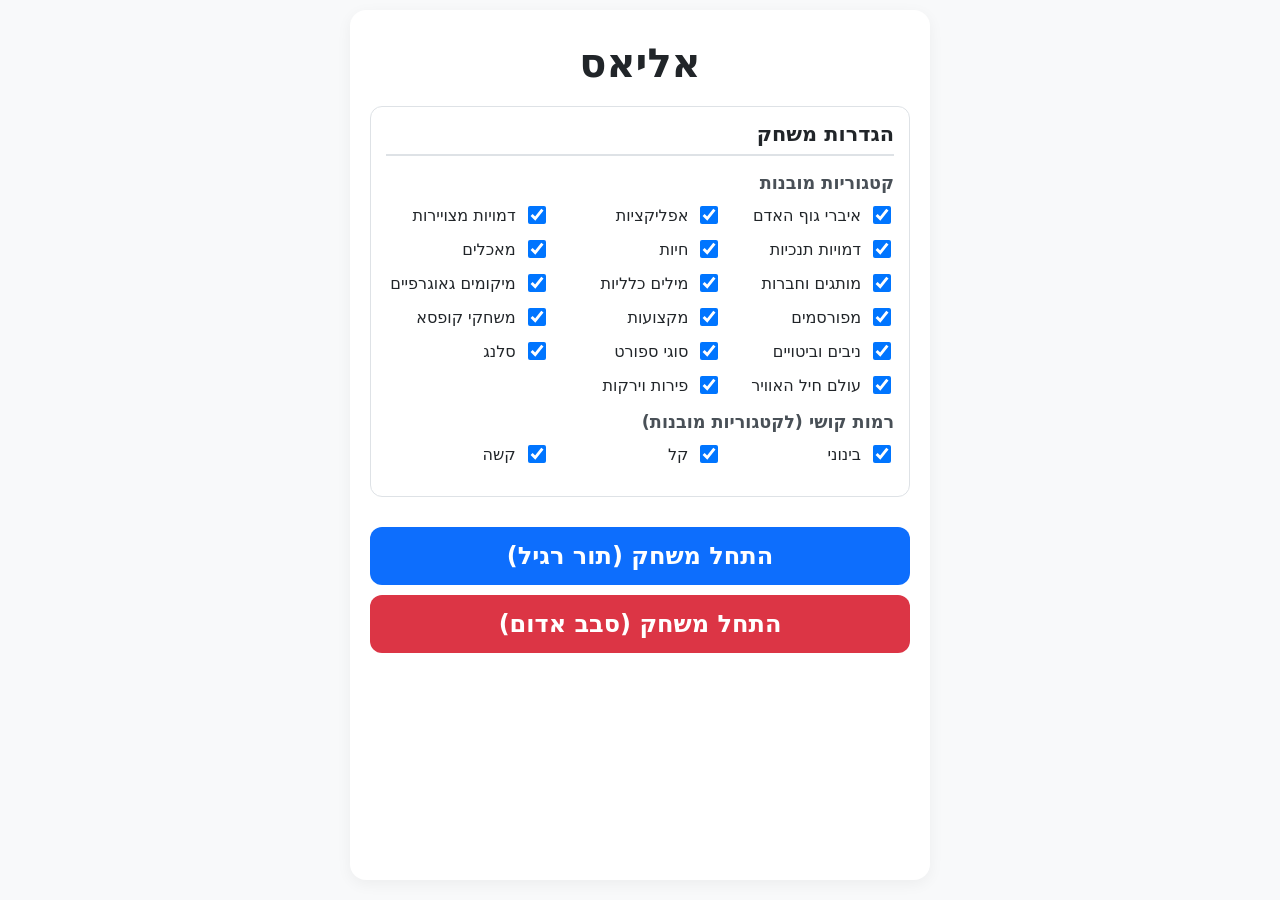
<file: index.html>
<!DOCTYPE html>
<html lang="he" dir="rtl">
<head>
    <meta charset="UTF-8">
    <meta name="viewport" content="width=device-width, initial-scale=1.0, maximum-scale=1.0, user-scalable=no">
    <title>בניאס</title>
    <style>
        :root {
            --bg-color: #f8f9fa;
            --text-color: #212529;
            --primary: #0d6efd;
            --success: #198754;
            --danger: #dc3545;
            --warning: #ffc107;
            --secondary: #6c757d;
        }

        * { box-sizing: border-box; font-family: system-ui, sans-serif; touch-action: manipulation; }
        
        body { 
            margin: 0; 
            padding: 0; 
            background-color: var(--bg-color); 
            color: var(--text-color); 
            overflow-x: hidden; 
        }

        #app { 
            max-width: 600px; 
            margin: 0 auto; 
            min-height: 100vh; 
            display: flex; 
            flex-direction: column; 
            padding: 10px;
        }

        .screen { 
            display: none; 
            flex-direction: column; 
            flex-grow: 1; 
            padding: 20px; 
            background: white;
            border-radius: 16px;
            box-shadow: 0 4px 15px rgba(0,0,0,0.05);
            margin-bottom: 10px;
        }
        .screen.active { display: flex; }

        /* Typography */
        h1 { font-size: 2.5rem; text-align: center; margin-top: 10px; margin-bottom: 20px; }
        h2 { font-size: 1.3rem; border-bottom: 2px solid #dee2e6; padding-bottom: 8px; margin-top: 0; }
        
        /* Settings / Menu */
        .settings-card { background: rgba(255,255,255,0.8); border-radius: 12px; padding: 15px; border: 1px solid #dee2e6; margin-bottom: 20px; }
        .settings-group { margin-bottom: 15px; }
        .settings-group h3 { font-size: 1.1rem; margin: 0 0 10px 0; color: #495057; }
        .checkbox-grid { display: grid; grid-template-columns: repeat(auto-fill, minmax(120px, 1fr)); gap: 10px; }
        .checkbox-label { display: flex; align-items: center; gap: 8px; font-size: 1rem; cursor: pointer; }
        .checkbox-label input { width: 18px; height: 18px; cursor: pointer; }

        /* Game Screen */
        .header { display: flex; justify-content: space-between; align-items: center; margin-bottom: 20px; }
        #timer { font-size: 3rem; font-weight: bold; font-variant-numeric: tabular-nums; }
        
        .word-container { flex-grow: 1; display: flex; flex-direction: column; align-items: center; justify-content: center; text-align: center; min-height: 200px; }
        #current-word { font-size: 3.5rem; margin: 0; word-break: break-word; line-height: 1.2; font-weight: 800; transition: color 0.3s; }
        #word-difficulty { font-size: 1.2rem; margin-top: 10px; font-weight: bold; }

        /* Controls */
        .controls { display: flex; gap: 15px; justify-content: center; padding-bottom: 10px; flex-wrap: wrap; }
        .btn { border: none; border-radius: 12px; padding: 15px; font-size: 1.5rem; cursor: pointer; font-weight: bold; flex: 1; min-width: 120px; color: white; transition: opacity 0.2s; }
        .btn:active { opacity: 0.8; }
        .btn.small { padding: 8px 15px; font-size: 1.1rem; min-width: auto; flex: none; background-color: var(--secondary); border-radius: 8px; }
        .btn.full { width: 100%; flex: none; margin-top: 10px; }

        .btn-primary { background-color: var(--primary); }
        .btn-success { background-color: var(--success); }
        .btn-danger { background-color: var(--danger); }
        .btn-warning { background-color: var(--warning); color: black; }
        .btn-secondary { background-color: var(--secondary); }

        /* Score Screen */
        .score-row { display: flex; justify-content: space-between; font-size: 1.3rem; margin-bottom: 10px; padding: 10px; background: rgba(255,255,255,0.8); border: 1px solid #dee2e6; border-radius: 8px; }
        .score-total { font-weight: bold; font-size: 1.6rem; border-top: 2px solid var(--text-color); margin-top: 15px; padding-top: 15px; }
        .score-stolen { color: var(--danger); font-weight: bold; margin-top: 15px; }

        .word-tag { padding: 5px 12px; border-radius: 15px; font-size: 1rem; font-weight: bold; color: white; display: inline-block; margin-bottom: 5px; }
        .tag-correct { background-color: var(--success); }
        .tag-skipped { background-color: var(--secondary); }
        .tag-stolen { background-color: var(--danger); }
        .tag-free-skip { background-color: var(--secondary); }

        .number-ltr { direction: ltr; unicode-bidi: isolate; display: inline-block; }

        .hidden { display: none !important; }
    </style>
</head>
<body>
    <div id="app">
        <!-- MENU SCREEN -->
        <div id="menu-screen" class="screen active">
            <h1>אליאס</h1>
            
            <div class="settings-card">
                <h2>הגדרות משחק</h2>
                
                <div class="settings-group">
                    <h3>קטגוריות מובנות</h3>
                    <div id="categories-container" class="checkbox-grid"></div>
                </div>

                <div class="settings-group">
                    <h3>רמות קושי (לקטגוריות מובנות)</h3>
                    <div id="difficulties-container" class="checkbox-grid"></div>
                </div>
            </div>

            <button id="btn-start" class="btn btn-primary full">התחל משחק (תור רגיל)</button>
            <button id="btn-start-red-menu" class="btn btn-danger full" style="margin-top: 10px;">התחל משחק (סבב אדום)</button>
        </div>

        <!-- GAME SCREEN -->
        <div id="game-screen" class="screen">
            <div class="header">
                <div id="timer">01:00</div>
                <button id="btn-pause" class="btn small">השהה</button>
            </div>
            
            <div id="red-round-counter" class="hidden" style="font-size: 1.5rem; font-weight: bold; text-align: center; color: var(--danger); margin-bottom: 10px;">כרטיס 0 מתוך 5</div>
            
            <div class="word-container">
                <div id="current-word">טוען...</div>
            </div>
            
            <div id="game-controls" class="controls">
                <button id="btn-correct" class="btn btn-success">הבא</button>
                <button id="btn-enemy-correct" class="btn btn-warning hidden">קבוצה יריבה</button>
                <button id="btn-skip" class="btn btn-danger">דלג</button>
                <button id="btn-stolen" class="btn btn-danger full hidden">נחטף! (+1 ליריב)</button>
                <button id="btn-finish" class="btn btn-success full hidden">סיים</button>
            </div>
        </div>

        <!-- SCORE SCREEN -->
        <div id="score-screen" class="screen">
            <h1>תוצאות תור</h1>
            
            <div class="score-row">
                <span>מילים שנוחשו (<span class="number-ltr">+1</span>):</span>
                <span id="score-correct" class="number-ltr">0</span>
            </div>
            <div class="score-row">
                <span>מילים שדולגו (<span class="number-ltr">-1</span>):</span>
                <span id="score-skipped" class="number-ltr">0</span>
            </div>
            <div class="score-row score-total">
                <span>סך הכל לתור:</span>
                <span id="score-total" class="number-ltr">0</span>
            </div>
            
            <div class="score-row score-stolen hidden" id="stolen-container">
                <span>נקודות ליריב (נחטף):</span>
                <span id="score-stolen" class="number-ltr">+0</span>
            </div>

            <div class="settings-card" style="margin-top: 15px; padding: 15px;">
                <h3 style="margin-top: 0; margin-bottom: 10px; font-size: 1.1rem; color: #495057;">מילים ששוחקו בתור זה:</h3>
                <div id="round-words-list" style="display: flex; flex-wrap: wrap; gap: 8px;"></div>
            </div>

            <div class="controls" style="margin-top: 20px;">
                <button id="btn-next-turn" class="btn btn-primary full">התחל תור רגיל</button>
                <button id="btn-start-red-score" class="btn btn-danger full">התחל סבב אדום</button>
                <button id="btn-end-game" class="btn btn-secondary full">סיים משחק (חזור לתפריט)</button>
            </div>
        </div>
    </div>

    <script>
        // Data Structures
        let rawData = {};
        
        let sessionWordsPool = []; // Global pool for the session to prevent repeats
        let currentWord = null;
        let score = { correct: 0, skipped: 0, stolen: 0 };
        let roundHistory = []; // Tracks words played in the current turn
        
        let timerInterval;
        let timeLeft = 60;
        let isPaused = false;
        let isTimeUp = false;
        let wakeLock = null;
        
        let isRedRound = false;
        let redCardsPlayed = 0;
        const RED_ROUND_MAX = 5;

        // Sound Effects
        const timeUpSound = new Audio('timeup.mp3');

        // DOM Elements
        const screens = {
            menu: document.getElementById('menu-screen'),
            game: document.getElementById('game-screen'),
            score: document.getElementById('score-screen')
        };
        const wordDisplay = document.getElementById('current-word');
        const timerDisplay = document.getElementById('timer');
        const redRoundCounter = document.getElementById('red-round-counter');
        const btnPause = document.getElementById('btn-pause');
        const btnCorrect = document.getElementById('btn-correct');
        const btnEnemyCorrect = document.getElementById('btn-enemy-correct');
        const btnSkip = document.getElementById('btn-skip');
        const btnStolen = document.getElementById('btn-stolen');
        const btnFinish = document.getElementById('btn-finish');
        const btnNextTurn = document.getElementById('btn-next-turn');
        const btnStartRedScore = document.getElementById('btn-start-red-score');

        async function requestWakeLock() {
            try {
                if ('wakeLock' in navigator) {
                    wakeLock = await navigator.wakeLock.request('screen');
                }
            } catch (err) {
                console.log(`Wake Lock error: ${err.message}`);
            }
        }

        function releaseWakeLock() {
            if (wakeLock !== null) {
                wakeLock.release().then(() => {
                    wakeLock = null;
                });
            }
        }

        document.addEventListener('visibilitychange', () => {
            if (wakeLock !== null && document.visibilityState === 'visible' && !isPaused && !isTimeUp) {
                requestWakeLock();
            }
        });

        async function loadData() {
            try {
                const response = await fetch('words.json');
                if (!response.ok) throw new Error("File not found");
                rawData = await response.json();
            } catch (error) {
                console.warn("Could not load words.json, using fallback data.");
                rawData = {
                    "חיות (דוגמה)": {
                        "קל": ["כלב", "חתול", "אריה"],
                        "בינוני": ["קרנף", "ינשוף", "תמנון"],
                        "קשה": ["קפיברה", "שנבוב", "פנגולין"]
                    }
                };
            }
            initSettings();
        }

        function initSettings() {
            const categories = Object.keys(rawData);
            const difficulties = new Set();
            
            categories.forEach(cat => {
                Object.keys(rawData[cat]).forEach(diff => difficulties.add(diff));
            });

            const catContainer = document.getElementById('categories-container');
            catContainer.innerHTML = '';
            categories.forEach(cat => {
                catContainer.innerHTML += `
                    <label class="checkbox-label">
                        <input type="checkbox" value="${cat}" class="cat-checkbox" checked>
                        ${cat}
                    </label>
                `;
            });

            const diffContainer = document.getElementById('difficulties-container');
            diffContainer.innerHTML = '';
            difficulties.forEach(diff => {
                diffContainer.innerHTML += `
                    <label class="checkbox-label">
                        <input type="checkbox" value="${diff}" class="diff-checkbox" checked>
                        ${diff}
                    </label>
                `;
            });
        }

        function switchScreen(screenName) {
            Object.values(screens).forEach(s => s.classList.remove('active'));
            screens[screenName].classList.add('active');
        }

        // Creates the session pool. Words are removed from here as they are played.
        function buildSessionPool() {
            const selectedCats = Array.from(document.querySelectorAll('.cat-checkbox:checked')).map(cb => cb.value);
            const selectedDiffs = Array.from(document.querySelectorAll('.diff-checkbox:checked')).map(cb => cb.value);
            
            sessionWordsPool = [];
            
            // Add standard words
            selectedCats.forEach(cat => {
                selectedDiffs.forEach(diff => {
                    if (rawData[cat] && rawData[cat][diff]) {
                        rawData[cat][diff].forEach(text => {
                            sessionWordsPool.push({ text, category: cat, difficulty: diff });
                        });
                    }
                });
            });

            // Shuffle
            for (let i = sessionWordsPool.length - 1; i > 0; i--) {
                const j = Math.floor(Math.random() * (i + 1));
                [sessionWordsPool[i], sessionWordsPool[j]] = [sessionWordsPool[j], sessionWordsPool[i]];
            }
        }

        // Starts a brand new game (resets the session pool)
        function startNewGame(redRound = false) {
            buildSessionPool();
            
            if (sessionWordsPool.length === 0) {
                alert("אנא בחר לפחות קטגוריה אחת המכילה מילים.");
                return;
            }
            if (redRound) {
                startRedRound();
            } else {
                startTurn();
            }
        }

        // Starts a single 60s turn using the existing session pool
        function startTurn() {
            if (sessionWordsPool.length === 0) {
                alert("נגמרו המילים במאגר! חזור לתפריט להתחיל משחק חדש.");
                switchScreen('menu');
                return;
            }

            roundHistory = [];
            isRedRound = false;
            score = { correct: 0, skipped: 0, stolen: 0 };
            currentWord = null;
            timeLeft = 60;
            isPaused = false;
            isTimeUp = false;

            redRoundCounter.classList.add('hidden');
            timerDisplay.style.color = "inherit";

            btnCorrect.classList.remove('hidden');
            btnCorrect.textContent = "הבא";
            
            btnEnemyCorrect.classList.add('hidden');
            
            btnSkip.classList.remove('hidden');
            btnSkip.classList.remove('btn-secondary');
            btnSkip.classList.add('btn-danger');
            btnSkip.textContent = "דלג";

            btnStolen.classList.add('hidden');
            btnFinish.classList.add('hidden');
            
            btnPause.classList.remove('hidden');
            btnPause.textContent = 'השהה';
            
            requestWakeLock();
            updateTimerDisplay();
            switchScreen('game');
            showNextWord();
            
            clearInterval(timerInterval);
            timerInterval = setInterval(updateTimer, 1000);
        }

        function startRedRound() {
            if (sessionWordsPool.length === 0) {
                alert("נגמרו המילים במאגר! חזור לתפריט להתחיל משחק חדש.");
                switchScreen('menu');
                return;
            }

            roundHistory = [];
            isRedRound = true;
            redCardsPlayed = 0;
            score = { correct: 0, skipped: 0, stolen: 0 };
            currentWord = null;
            isPaused = false;
            isTimeUp = false;
            clearInterval(timerInterval);

            timerDisplay.textContent = "סבב אדום";
            timerDisplay.style.color = "var(--danger)";
            
            redRoundCounter.classList.remove('hidden');
            updateRedRoundCounterDisplay();

            btnCorrect.classList.remove('hidden');
            btnCorrect.textContent = "קבוצה משחקת";
            
            btnEnemyCorrect.classList.remove('hidden');
            
            btnSkip.classList.remove('hidden');
            btnSkip.classList.remove('btn-danger');
            btnSkip.classList.add('btn-secondary');
            btnSkip.textContent = "דלג (חינם)";

            btnStolen.classList.add('hidden');
            btnFinish.classList.add('hidden');
            
            btnPause.classList.remove('hidden');
            btnPause.textContent = 'השהה';
            
            requestWakeLock();
            switchScreen('game');
            showNextWord();
        }

        function updateRedRoundCounterDisplay() {
            redRoundCounter.textContent = `כרטיס ${redCardsPlayed + 1} מתוך ${RED_ROUND_MAX}`;
        }

        function showNextWord() {
            if (sessionWordsPool.length === 0) {
                isTimeUp = true; // Prevents button clicks during the 1.5s transition
                wordDisplay.textContent = "נגמרו המילים במאגר!";
                clearInterval(timerInterval);
                setTimeout(showScoreScreen, 1500);
                return;
            }

            // Pop word from the session pool to ensure it never repeats
            currentWord = sessionWordsPool.pop();
            
            wordDisplay.textContent = currentWord.text;
        }

        function updateTimer() {
            if (isPaused || isTimeUp) return;
            
            timeLeft--;
            updateTimerDisplay();
            
            if (timeLeft <= 0) {
                handleTimeUp();
            }
        }

        function updateTimerDisplay() {
            const m = Math.floor(timeLeft / 60).toString().padStart(2, '0');
            const s = (timeLeft % 60).toString().padStart(2, '0');
            timerDisplay.textContent = `${m}:${s}`;
            
            if (timeLeft <= 10 && timeLeft > 0 && !isTimeUp) {
                timerDisplay.style.color = 'var(--danger)';
            } else {
                timerDisplay.style.color = 'inherit';
            }
        }

        function handleTimeUp() {
            isTimeUp = true;
            clearInterval(timerInterval);
            timerDisplay.textContent = "00:00";
            
            // Play sound effect
            timeUpSound.play().catch(err => console.log("Audio playback prevented:", err));
            
            btnPause.classList.add('hidden');
            btnCorrect.classList.add('hidden');
            btnSkip.classList.add('hidden');
            
            btnStolen.classList.remove('hidden');
            btnFinish.classList.remove('hidden');
        }

        function togglePause() {
            if (isTimeUp) return;
            isPaused = !isPaused;
            btnPause.textContent = isPaused ? 'המשך' : 'השהה';
            
            if (isPaused) {
                wordDisplay.style.visibility = 'hidden';
            } else {
                wordDisplay.style.visibility = 'visible';
            }
        }

        function showScoreScreen() {
            releaseWakeLock();
            switchScreen('score');
            
            if (isRedRound) {
                document.querySelector('#score-screen h1').textContent = "תוצאות סבב אדום";
            } else {
                document.querySelector('#score-screen h1').textContent = "תוצאות תור";
            }
            
            document.getElementById('score-correct').textContent = score.correct;
            document.getElementById('score-skipped').textContent = score.skipped;
            
            const total = score.correct - score.skipped;
            document.getElementById('score-total').textContent = total;
            
            const stolenContainer = document.getElementById('stolen-container');
            if (score.stolen > 0) {
                stolenContainer.classList.remove('hidden');
                document.getElementById('score-stolen').textContent = `+${score.stolen}`;
            } else {
                stolenContainer.classList.add('hidden');
            }

            const wordsListContainer = document.getElementById('round-words-list');
            wordsListContainer.innerHTML = '';
            
            if (roundHistory.length === 0) {
                wordsListContainer.innerHTML = '<span style="color: var(--secondary); font-size: 0.9rem;">לא שוחקו מילים בתור זה.</span>';
            } else {
                roundHistory.forEach(item => {
                    const span = document.createElement('span');
                    span.className = `word-tag tag-${item.status}`;
                    span.textContent = item.word;
                    wordsListContainer.appendChild(span);
                });
            }

            const btnEndGame = document.getElementById('btn-end-game');

            if (sessionWordsPool.length === 0) {
                btnNextTurn.classList.add('hidden');
                btnStartRedScore.classList.add('hidden');
                
                btnEndGame.textContent = "נגמרו המילים! (חזור לתפריט)";
                btnEndGame.classList.remove('btn-secondary');
                btnEndGame.classList.add('btn-primary');
            } else {
                btnNextTurn.classList.remove('hidden');
                btnNextTurn.textContent = "התחל תור רגיל";
                
                btnStartRedScore.classList.remove('hidden');
                
                btnEndGame.textContent = "סיים משחק (חזור לתפריט)";
                btnEndGame.classList.remove('btn-primary');
                btnEndGame.classList.add('btn-secondary');
            }
        }

        // Event Listeners
        document.getElementById('btn-start').addEventListener('click', () => startNewGame(false));
        document.getElementById('btn-start-red-menu').addEventListener('click', () => startNewGame(true));
        
        btnPause.addEventListener('click', togglePause);
        
        btnCorrect.addEventListener('click', () => {
            if(isPaused || isTimeUp) return;
            score.correct++;
            if (currentWord) roundHistory.push({ word: currentWord.text, status: 'correct' });
            
            if (isRedRound) {
                redCardsPlayed++;
                if (redCardsPlayed >= RED_ROUND_MAX) {
                    showScoreScreen();
                } else {
                    updateRedRoundCounterDisplay();
                    showNextWord();
                }
            } else {
                showNextWord();
            }
        });

        btnEnemyCorrect.addEventListener('click', () => {
            if (isPaused || isTimeUp || !isRedRound) return;
            score.stolen++;
            if (currentWord) roundHistory.push({ word: currentWord.text, status: 'stolen' });
            redCardsPlayed++;
            
            if (redCardsPlayed >= RED_ROUND_MAX) {
                showScoreScreen();
            } else {
                updateRedRoundCounterDisplay();
                showNextWord();
            }
        });
        
        btnSkip.addEventListener('click', () => {
            if(isPaused || isTimeUp) return;
            
            if (isRedRound) {
                // Free skip: return to the bottom of the pool
                if (currentWord) {
                    sessionWordsPool.unshift(currentWord);
                    roundHistory.push({ word: currentWord.text, status: 'free-skip' });
                }
                showNextWord();
            } else {
                score.skipped++;
                if (currentWord) roundHistory.push({ word: currentWord.text, status: 'skipped' });
                showNextWord();
            }
        });

        btnStolen.addEventListener('click', () => {
            score.stolen++;
            if (currentWord) roundHistory.push({ word: currentWord.text, status: 'stolen' });
            showScoreScreen();
        });

        btnFinish.addEventListener('click', () => {
            score.correct++;
            if (currentWord) roundHistory.push({ word: currentWord.text, status: 'correct' });
            showScoreScreen();
        });
        
        btnNextTurn.addEventListener('click', startTurn);
        btnStartRedScore.addEventListener('click', startRedRound);
        
        document.getElementById('btn-end-game').addEventListener('click', () => {
            switchScreen('menu');
        });

        window.addEventListener('beforeunload', function (e) {
            if (sessionWordsPool.length > 0 && !screens.menu.classList.contains('active')) {
                e.preventDefault();
                e.returnValue = '';
            }
        });

        // Initialize App
        loadData();
    </script>
</body>
</html>
</file>
